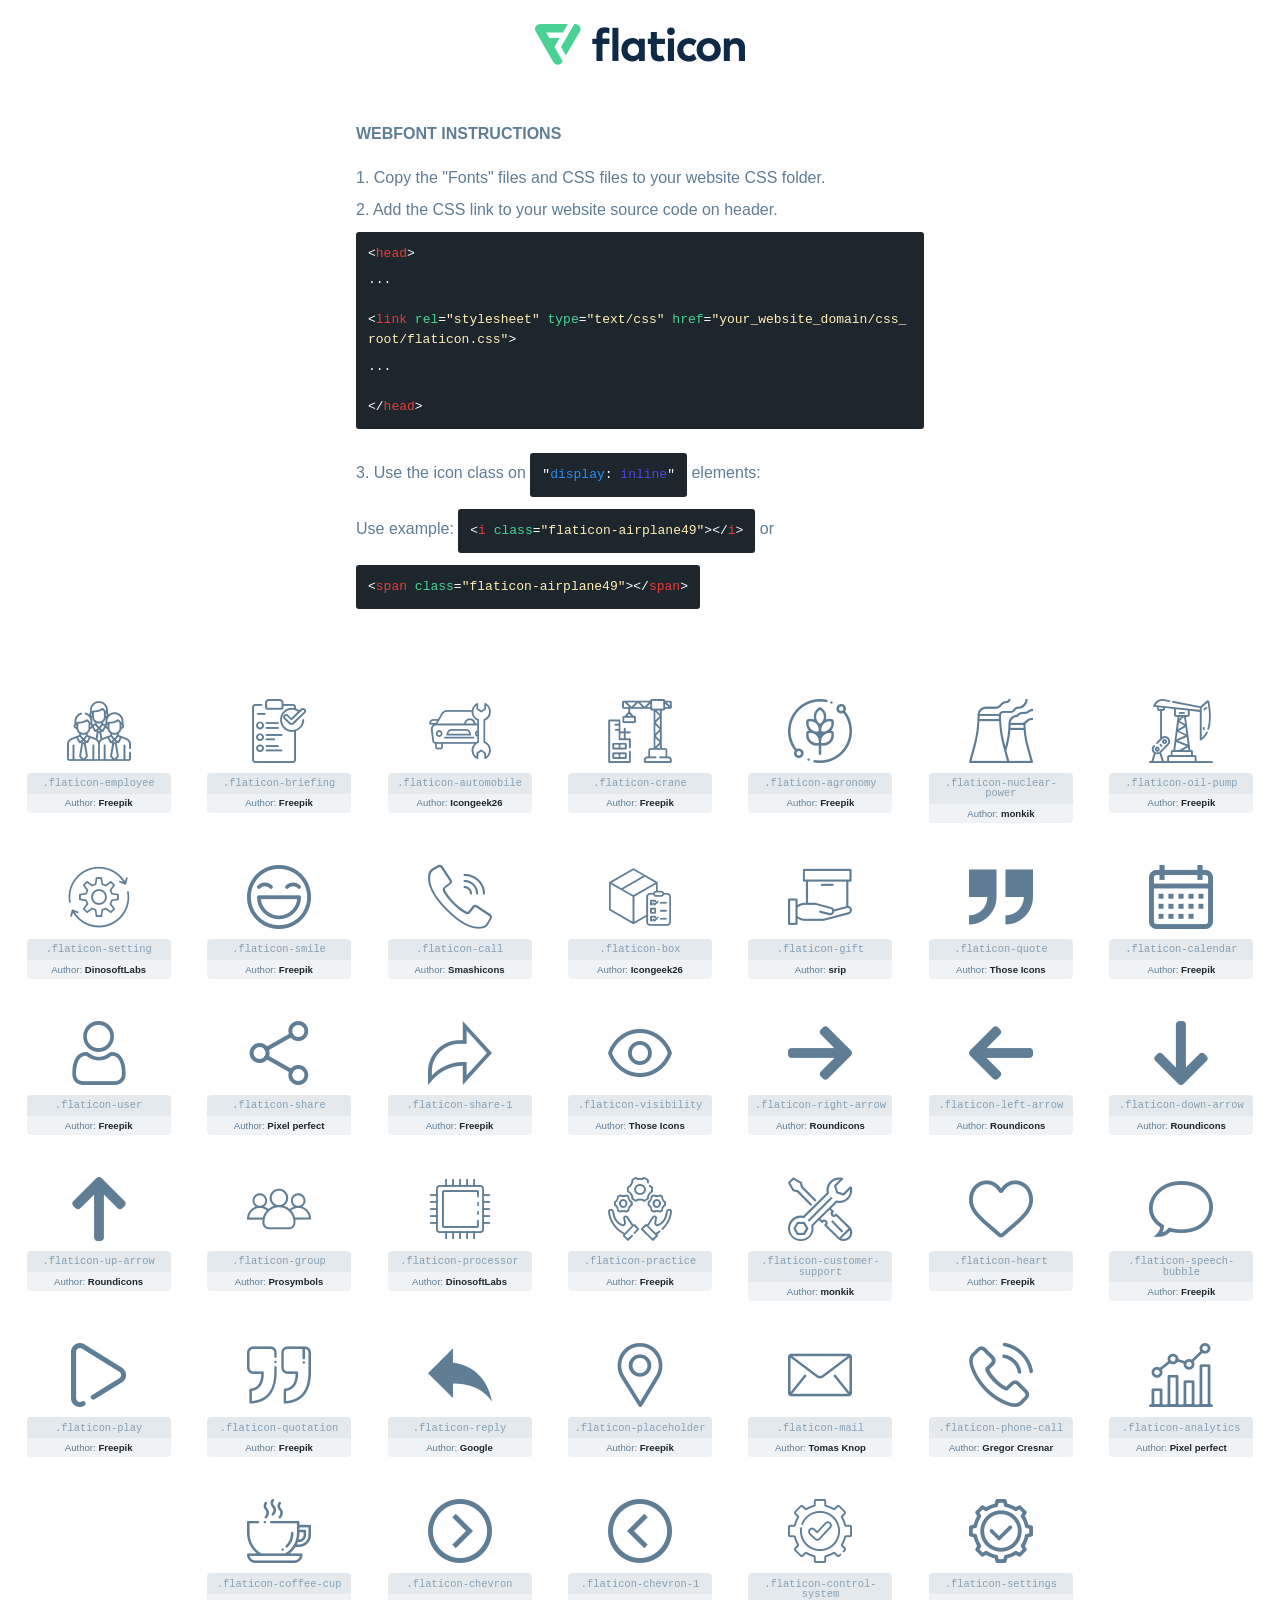
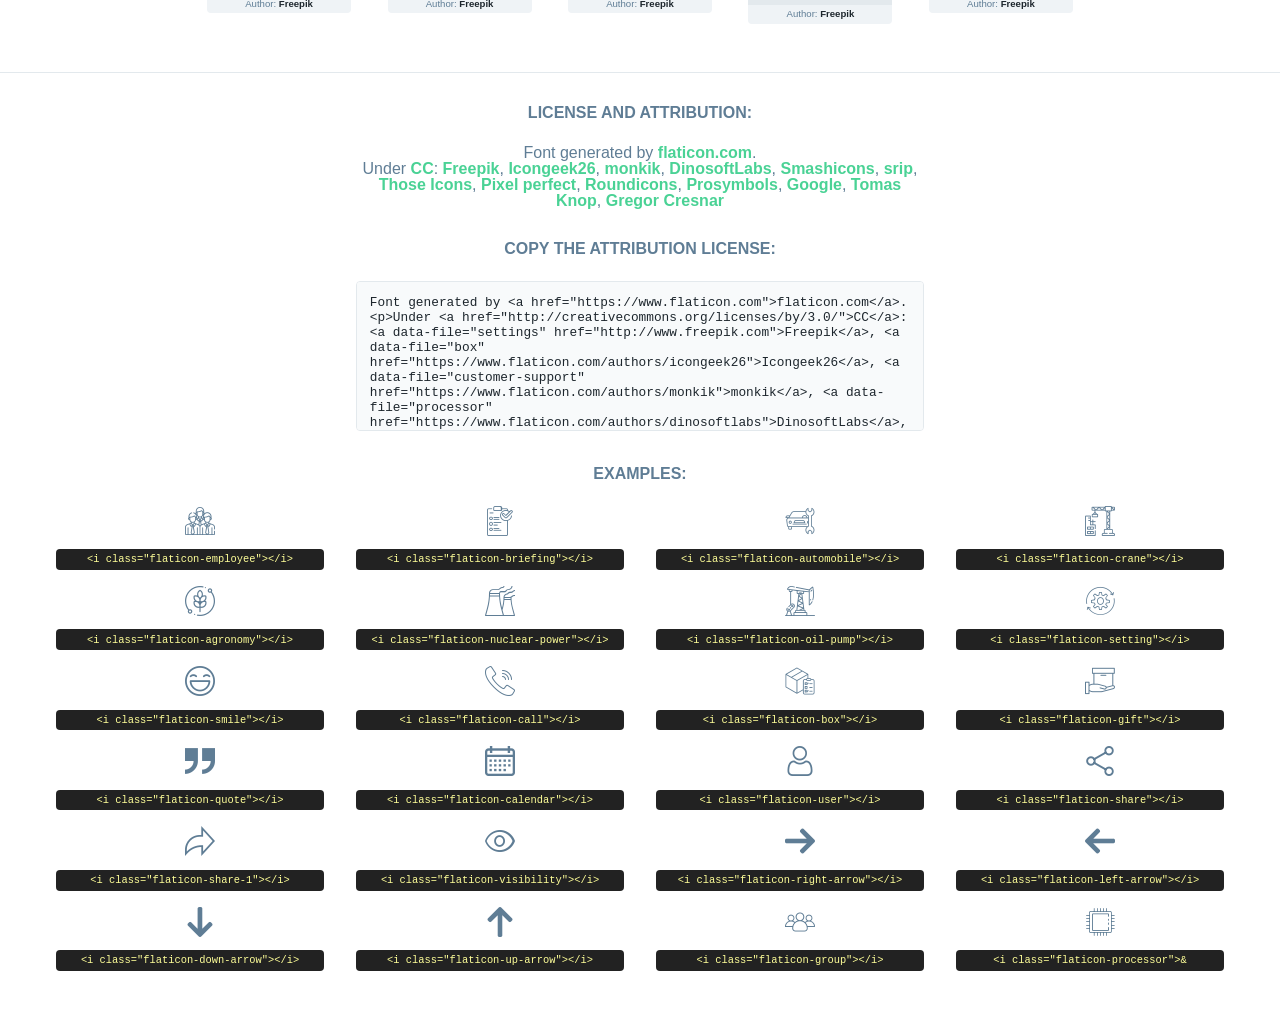
<file: assets/icons/dz-icons/flaticon.html>
<!DOCTYPE html>
<html lang="en">
<head>
    <title>Flaticon Webfont</title>
    <link rel="stylesheet" type="text/css" href="flaticon.css"/>
    <meta charset="UTF-8">
    <style>
        html, body, div, span, applet, object, iframe,
        h1, h2, h3, h4, h5, h6, p, blockquote, pre,
        a, abbr, acronym, address, big, cite, code,
        del, dfn, em, img, ins, kbd, q, s, samp,
        small, strike, strong, sub, sup, tt, var,
        b, u, i, center,
        dl, dt, dd, ol, ul, li,
        fieldset, form, label, legend,
        table, caption, tbody, tfoot, thead, tr, th, td,
        article, aside, canvas, details, embed,
        figure, figcaption, footer, header, hgroup,
        menu, nav, output, ruby, section, summary,
        time, mark, audio, video {
            margin: 0;
            padding: 0;
            border: 0;
            font-size: 100%;
            font: inherit;
            vertical-align: baseline;
        }

        /* HTML5 display-role reset for older browsers */
        article, aside, details, figcaption, figure,
        footer, header, hgroup, menu, nav, section {
            display: block;
        }

        body {
            line-height: 1;
        }

        ol, ul {
            list-style: none;
        }

        blockquote, q {
            quotes: none;
        }

        blockquote:before, blockquote:after,
        q:before, q:after {
            content: '';
            content: none;
        }

        table {
            border-collapse: collapse;
            border-spacing: 0;
        }

        body {
            font-family: Helvetica, Arial, sans-serif;
            font-size: 16px;
            color: #5f7d95;
        }

        a {
            color: #4AD295;
            font-weight: bold;
            text-decoration: none;
        }

        * {
            -moz-box-sizing: border-box;
            -webkit-box-sizing: border-box;
            box-sizing: border-box;
            margin: 0;
            padding: 0;
        }

        [class^="flaticon-"]:before, [class*=" flaticon-"]:before, [class^="flaticon-"]:after, [class*=" flaticon-"]:after {
            font-family: Flaticon;
            font-size: 30px;
            font-style: normal;
            margin-left: 20px;
            color: #333;
        }

        .wrapper {
            max-width: 600px;
            margin: auto;
            padding: 0 1em;
        }

        .title {
            margin-bottom: 24px;
            text-transform: uppercase;
            font-weight: bold;
        }

        header {
            text-align: center;
            padding: 24px;
        }

        header .logo {
            width: 210px;
            height: auto;
            border: none;
            display: inline-block;
        }

        header strong {
            font-size: 28px;
            font-weight: 500;
            vertical-align: middle;
        }

        .demo {
            margin: 2em auto;
            line-height: 1.25em;
        }

        .demo ul li {
            margin-bottom: 12px;
        }

        .demo ul li code {
            background-color: #1D262D;
            border-radius: 3px;
            padding: 12px;
            display: inline-block;
            color: #fff;
            font-family: Consolas, Monaco, Lucida Console, Liberation Mono, DejaVu Sans Mono, Bitstream Vera Sans Mono, Courier New, monospace;
            font-weight: lighter;
            margin-top: 12px;
            font-size: 13px;
            word-break: break-all;
        }

        .demo ul li code .red {
            color: #EC3A3B;
        }

        .demo ul li code .green {
            color: #4AD295;
        }

        .demo ul li code .yellow {
            color: #FFEEB6;
        }

        .demo ul li code .blue {
            color: #2C8CF4;
        }

        .demo ul li code .purple {
            color: #4949E7;
        }

        .demo ul li code .dots {
            margin-top: 0.5em;
            display: block;
        }

        #glyphs {
            border-bottom: 1px solid #E3E9ED;
            padding: 2em 0;
            text-align: center;
        }

        .glyph {
            display: inline-block;
            width: 9em;
            margin: 1em;
            text-align: center;
            vertical-align: top;
            background: #FFF;
        }

        .glyph .flaticon {
            padding: 10px;
            display: block;
            font-family: "Flaticon";
            font-size: 64px;
            line-height: 1;
        }

        .glyph .flaticon:before {
            font-size: 64px;
            color: #5f7d95;
            margin-left: 0;
        }

        .class-name {
            font-size: 0.65em;
            background-color: #E3E9ED;
            color: #869FB2;
            border-radius: 4px 4px 0 0;
            padding: 0.5em;
            font-family: Consolas, Monaco, Lucida Console, Liberation Mono, DejaVu Sans Mono, Bitstream Vera Sans Mono, Courier New, monospace;
        }

        .author-name {
            font-size: 0.6em;
            background-color: #EFF3F6;
            border-top: 0;
            border-radius: 0 0 4px 4px;
            padding: 0.5em;
        }

        .author-name a {
            color: #1D262D;
        }

        .class-name:last-child {
            font-size: 10px;
            color: #888;
        }

        .class-name:last-child a {
            font-size: 10px;
            color: #555;
        }

        .glyph > input {
            display: block;
            width: 100px;
            margin: 5px auto;
            text-align: center;
            font-size: 12px;
            cursor: text;
        }

        .glyph > input.icon-input {
            font-family: "Flaticon";
            font-size: 16px;
            margin-bottom: 10px;
        }

        .attribution .title {
            margin-top: 2em;
        }

        .attribution textarea {
            background-color: #F8FAFB;
            color: #1D262D;
            padding: 1em;
            border: none;
            box-shadow: none;
            border: 1px solid #E3E9ED;
            border-radius: 4px;
            resize: none;
            width: 100%;
            height: 150px;
            font-size: 0.8em;
            font-family: Consolas, Monaco, Lucida Console, Liberation Mono, DejaVu Sans Mono, Bitstream Vera Sans Mono, Courier New, monospace;
            -webkit-appearance: none;
        }

        .attribution textarea:hover {
            border-color: #CFD9E0;
        }

        .attribution textarea:focus {
            border-color: #4AD295;
        }

        .iconsuse {
            margin: 2em auto;
            text-align: center;
            max-width: 1200px;
        }

        .iconsuse:after {
            content: '';
            display: table;
            clear: both;
        }

        .iconsuse .image {
            float: left;
            width: 25%;
            padding: 0 1em;
        }

        .iconsuse .image p {
            margin-bottom: 1em;
        }

        .iconsuse .image span {
            display: block;
            font-size: 0.65em;
            background-color: #222;
            color: #fff;
            border-radius: 4px;
            padding: 0.5em;
            color: #FFFF99;
            margin-top: 1em;
            font-family: Consolas, Monaco, Lucida Console, Liberation Mono, DejaVu Sans Mono, Bitstream Vera Sans Mono, Courier New, monospace;
        }

        .flaticon:before {
            color: #5f7d95;
        }

        #footer {
            text-align: center;
            background-color: #1D262D;
            color: #869FB2;
            padding: 12px;
            font-size: 14px;
        }

        #footer a {
            font-weight: normal;
        }

        @media (max-width: 960px) {
            .iconsuse .image {
                width: 50%;
            }
        }

        .preview {
            width: 100px;
            display: inline-block;
            margin: 10px;
        }

        .preview .inner {
            display: inline-block;
            width: 100%;
            text-align: center;
            background: #f5f5f5;
            -webkit-border-radius: 3px 3px 0 0;
            -moz-border-radius: 3px 3px 0 0;
            border-radius: 3px 3px 0 0;
        }

        .preview .inner  {
            line-height: 85px;
            font-size: 40px;
            color: #333;
        }

        .label {
            display: inline-block;
            width: 100%;
            box-sizing: border-box;
            padding: 5px;
            font-size: 10px;
            font-family: Monaco, monospace;
            color: #666;
            white-space: nowrap;
            overflow: hidden;
            text-overflow: ellipsis;
            background: #ddd;
            -webkit-border-radius: 0 0 3px 3px;
            -moz-border-radius: 0 0 3px 3px;
            border-radius: 0 0 3px 3px;
            color: #666;
        }
    </style>
</head>
<body>
    <header>
        <a href="https://www.flaticon.com/" target="_blank" class="logo">
            <svg xmlns="http://www.w3.org/2000/svg" viewBox="0 0 394.3 76.5">
                <path d="M156.6,69.4H145.3V7.1h11.3Z" style="fill:#0e2a47"/>
                <path d="M206.2,69.4h-11V64.8a15.4,15.4,0,0,1-12.6,5.7c-11.6,0-20.3-9.5-20.3-22.1s8.8-22.1,20.3-22.1a15.4,15.4,0,0,1,12.6,5.8V27.5h11Zm-32.4-21c0,6.4,4.2,11.6,10.8,11.6s10.8-4.9,10.8-11.6-4.4-11.6-10.8-11.6S173.9,42,173.9,48.4Z"
                      style="fill:#0e2a47"/>
                <path d="M262.5,13.7a7.2,7.2,0,0,1-14.4,0,7.2,7.2,0,1,1,14.4,0ZM261,69.4H249.6v-42H261Z"
                      style="fill:#0e2a47"/>
                <path id="_Trazado_" data-name="&lt;Trazado&gt;"
                      d="M139.6,17.8a16.6,16.6,0,0,0-8-1.4c-3.2.4-4.9,2-4.9,5.9v5.1h13V37.5h-13v32H115.4v-32h-7.8v-10h7.8V22.2c0-9.9,5.2-16.3,15-16.3a23.4,23.4,0,0,1,9.3,1.8Z"
                      style="fill:#0e2a47"/>
                <path d="M235.1,60c-3.5,0-6.3-1.9-6.3-7.1V37.5H244v-10H228.8V15H217.5V27.5h-5.7v10h5.7V53.7c0,10.9,5.3,16.8,15.7,16.8A22.9,22.9,0,0,0,244,68l-4.3-9.1A12.3,12.3,0,0,1,235.1,60Z"
                      style="fill:#0e2a47"/>
                <path d="M348.9,48.4c0,12.6-9.7,22.1-22.7,22.1s-22.7-9.4-22.7-22.1,9.6-22.1,22.7-22.1S348.9,35.8,348.9,48.4Zm-33.9,0c0,6.8,4.8,11.6,11.1,11.6s11.2-4.8,11.2-11.6-4.8-11.6-11.2-11.6S315.1,41.6,315.1,48.4Z"
                      style="fill:#0e2a47"/>
                <path d="M394.3,42.7V69.4H382.9V46.3c0-6.1-3-9.4-8.2-9.4s-8.9,3.2-8.9,9.5v23H354.6v-42h11v4.9c3-4.5,7.6-6.1,12.3-6.1C387.5,26.3,394.3,33,394.3,42.7Z"
                      style="fill:#0e2a47"/>
                <path d="M298,55.7h0a12.4,12.4,0,0,1-8.2,4.2h-.9l-1.8-.2a10,10,0,0,1-7.4-5.6,13.2,13.2,0,0,1-1.2-5.8,13,13,0,0,1,1.3-5.9,10.1,10.1,0,0,1,7.5-5.5h2.4a11.7,11.7,0,0,1,8.3,4.2l5.5-9.6a19.9,19.9,0,0,0-8.1-4.3,23.4,23.4,0,0,0-6.1-.8,25.2,25.2,0,0,0-7.5,1.1,20.9,20.9,0,0,0-8,4.6,21.9,21.9,0,0,0-6.8,16.4,21.9,21.9,0,0,0,6.7,16.3,20.9,20.9,0,0,0,8,4.6,25.2,25.2,0,0,0,7.7,1.2,23.6,23.6,0,0,0,6.2-.8,20,20,0,0,0,8.1-4.4Z"
                      style="fill:#0e2a47"/>
                <path d="M46.3,26.5H26.9L20.8,16H52.4L61.6,0H9.4A9.3,9.3,0,0,0,1.3,4.7a9.3,9.3,0,0,0,0,9.4L34.6,71.8a9.4,9.4,0,0,0,16.2,0l1.1-1.9L36.6,43.3Z"
                      style="fill:#4ad295"/>
                <path d="M84.2,4.7A9.3,9.3,0,0,0,76.1,0H73.8l-25,43.3,9.2,16L84.2,14A9.3,9.3,0,0,0,84.2,4.7Z"
                      style="fill:#4ad295"/>
            </svg>
        </a>
    </header>
    <section class="demo wrapper">

        <p class="title">Webfont Instructions</p>

        <ul>
            <li>
                <span class="num">1. </span>Copy the "Fonts" files and CSS files to your website CSS folder.
            </li>
            <li>
                <span class="num">2. </span>Add the CSS link to your website source code on header.
                <code class="big">
                    &lt;<span class="red">head</span>&gt;
                    <br/><span class="dots">...</span>
                    <br/>&lt;<span class="red">link</span> <span class="green">rel</span>=<span
                        class="yellow">"stylesheet"</span> <span class="green">type</span>=<span
                        class="yellow">"text/css"</span> <span class="green">href</span>=<span class="yellow">"your_website_domain/css_root/flaticon.css"</span>&gt;
                    <br/><span class="dots">...</span>
                    <br/>&lt;/<span class="red">head</span>&gt;
                </code>
            </li>

            <li>
                <p>
                    <span class="num">3. </span>Use the icon class on <code>"<span class="blue">display</span>:<span
                        class="purple"> inline</span>"</code> elements:
                    <br/>
                    Use example: <code>&lt;<span class="red">i</span> <span class="green">class</span>=<span class="yellow">&quot;flaticon-airplane49&quot;</span>&gt;&lt;/<span
                        class="red">i</span>&gt;</code> or <code>&lt;<span class="red">span</span> <span
                        class="green">class</span>=<span class="yellow">&quot;flaticon-airplane49&quot;</span>&gt;&lt;/<span
                        class="red">span</span>&gt;</code>
            </li>
        </ul>

    </section>
    <section id="glyphs">
            <div class="glyph">
                <i class="flaticon flaticon-employee"></i>
                <div class="class-name">.flaticon-employee</div>
                <div class="author-name">Author: <a data-file="employee" href="http://www.freepik.com">Freepik</a> </div>
            </div>

            <div class="glyph">
                <i class="flaticon flaticon-briefing"></i>
                <div class="class-name">.flaticon-briefing</div>
                <div class="author-name">Author: <a data-file="briefing" href="http://www.freepik.com">Freepik</a> </div>
            </div>

            <div class="glyph">
                <i class="flaticon flaticon-automobile"></i>
                <div class="class-name">.flaticon-automobile</div>
                <div class="author-name">Author: <a data-file="automobile" href="https://www.flaticon.com/authors/icongeek26">Icongeek26</a> </div>
            </div>

            <div class="glyph">
                <i class="flaticon flaticon-crane"></i>
                <div class="class-name">.flaticon-crane</div>
                <div class="author-name">Author: <a data-file="crane" href="http://www.freepik.com">Freepik</a> </div>
            </div>

            <div class="glyph">
                <i class="flaticon flaticon-agronomy"></i>
                <div class="class-name">.flaticon-agronomy</div>
                <div class="author-name">Author: <a data-file="agronomy" href="http://www.freepik.com">Freepik</a> </div>
            </div>

            <div class="glyph">
                <i class="flaticon flaticon-nuclear-power"></i>
                <div class="class-name">.flaticon-nuclear-power</div>
                <div class="author-name">Author: <a data-file="nuclear-power" href="https://www.flaticon.com/authors/monkik">monkik</a> </div>
            </div>

            <div class="glyph">
                <i class="flaticon flaticon-oil-pump"></i>
                <div class="class-name">.flaticon-oil-pump</div>
                <div class="author-name">Author: <a data-file="oil-pump" href="http://www.freepik.com">Freepik</a> </div>
            </div>

            <div class="glyph">
                <i class="flaticon flaticon-setting"></i>
                <div class="class-name">.flaticon-setting</div>
                <div class="author-name">Author: <a data-file="setting" href="https://www.flaticon.com/authors/dinosoftlabs">DinosoftLabs</a> </div>
            </div>

            <div class="glyph">
                <i class="flaticon flaticon-smile"></i>
                <div class="class-name">.flaticon-smile</div>
                <div class="author-name">Author: <a data-file="smile" href="http://www.freepik.com">Freepik</a> </div>
            </div>

            <div class="glyph">
                <i class="flaticon flaticon-call"></i>
                <div class="class-name">.flaticon-call</div>
                <div class="author-name">Author: <a data-file="call" href="https://www.flaticon.com/authors/smashicons">Smashicons</a> </div>
            </div>

            <div class="glyph">
                <i class="flaticon flaticon-box"></i>
                <div class="class-name">.flaticon-box</div>
                <div class="author-name">Author: <a data-file="box" href="https://www.flaticon.com/authors/icongeek26">Icongeek26</a> </div>
            </div>

            <div class="glyph">
                <i class="flaticon flaticon-gift"></i>
                <div class="class-name">.flaticon-gift</div>
                <div class="author-name">Author: <a data-file="gift" href="https://www.flaticon.com/authors/srip">srip</a> </div>
            </div>

            <div class="glyph">
                <i class="flaticon flaticon-quote"></i>
                <div class="class-name">.flaticon-quote</div>
                <div class="author-name">Author: <a data-file="quote" href="https://www.flaticon.com/authors/those-icons">Those Icons</a> </div>
            </div>

            <div class="glyph">
                <i class="flaticon flaticon-calendar"></i>
                <div class="class-name">.flaticon-calendar</div>
                <div class="author-name">Author: <a data-file="calendar" href="http://www.freepik.com">Freepik</a> </div>
            </div>

            <div class="glyph">
                <i class="flaticon flaticon-user"></i>
                <div class="class-name">.flaticon-user</div>
                <div class="author-name">Author: <a data-file="user" href="http://www.freepik.com">Freepik</a> </div>
            </div>

            <div class="glyph">
                <i class="flaticon flaticon-share"></i>
                <div class="class-name">.flaticon-share</div>
                <div class="author-name">Author: <a data-file="share" href="https://www.flaticon.com/authors/pixel-perfect">Pixel perfect</a> </div>
            </div>

            <div class="glyph">
                <i class="flaticon flaticon-share-1"></i>
                <div class="class-name">.flaticon-share-1</div>
                <div class="author-name">Author: <a data-file="share-1" href="http://www.freepik.com">Freepik</a> </div>
            </div>

            <div class="glyph">
                <i class="flaticon flaticon-visibility"></i>
                <div class="class-name">.flaticon-visibility</div>
                <div class="author-name">Author: <a data-file="visibility" href="https://www.flaticon.com/authors/those-icons">Those Icons</a> </div>
            </div>

            <div class="glyph">
                <i class="flaticon flaticon-right-arrow"></i>
                <div class="class-name">.flaticon-right-arrow</div>
                <div class="author-name">Author: <a data-file="right-arrow" href="https://www.flaticon.com/authors/roundicons">Roundicons</a> </div>
            </div>

            <div class="glyph">
                <i class="flaticon flaticon-left-arrow"></i>
                <div class="class-name">.flaticon-left-arrow</div>
                <div class="author-name">Author: <a data-file="left-arrow" href="https://www.flaticon.com/authors/roundicons">Roundicons</a> </div>
            </div>

            <div class="glyph">
                <i class="flaticon flaticon-down-arrow"></i>
                <div class="class-name">.flaticon-down-arrow</div>
                <div class="author-name">Author: <a data-file="down-arrow" href="https://www.flaticon.com/authors/roundicons">Roundicons</a> </div>
            </div>

            <div class="glyph">
                <i class="flaticon flaticon-up-arrow"></i>
                <div class="class-name">.flaticon-up-arrow</div>
                <div class="author-name">Author: <a data-file="up-arrow" href="https://www.flaticon.com/authors/roundicons">Roundicons</a> </div>
            </div>

            <div class="glyph">
                <i class="flaticon flaticon-group"></i>
                <div class="class-name">.flaticon-group</div>
                <div class="author-name">Author: <a data-file="group" href="https://www.flaticon.com/authors/prosymbols">Prosymbols</a> </div>
            </div>

            <div class="glyph">
                <i class="flaticon flaticon-processor"></i>
                <div class="class-name">.flaticon-processor</div>
                <div class="author-name">Author: <a data-file="processor" href="https://www.flaticon.com/authors/dinosoftlabs">DinosoftLabs</a> </div>
            </div>

            <div class="glyph">
                <i class="flaticon flaticon-practice"></i>
                <div class="class-name">.flaticon-practice</div>
                <div class="author-name">Author: <a data-file="practice" href="http://www.freepik.com">Freepik</a> </div>
            </div>

            <div class="glyph">
                <i class="flaticon flaticon-customer-support"></i>
                <div class="class-name">.flaticon-customer-support</div>
                <div class="author-name">Author: <a data-file="customer-support" href="https://www.flaticon.com/authors/monkik">monkik</a> </div>
            </div>

            <div class="glyph">
                <i class="flaticon flaticon-heart"></i>
                <div class="class-name">.flaticon-heart</div>
                <div class="author-name">Author: <a data-file="heart" href="http://www.freepik.com">Freepik</a> </div>
            </div>

            <div class="glyph">
                <i class="flaticon flaticon-speech-bubble"></i>
                <div class="class-name">.flaticon-speech-bubble</div>
                <div class="author-name">Author: <a data-file="speech-bubble" href="http://www.freepik.com">Freepik</a> </div>
            </div>

            <div class="glyph">
                <i class="flaticon flaticon-play"></i>
                <div class="class-name">.flaticon-play</div>
                <div class="author-name">Author: <a data-file="play" href="http://www.freepik.com">Freepik</a> </div>
            </div>

            <div class="glyph">
                <i class="flaticon flaticon-quotation"></i>
                <div class="class-name">.flaticon-quotation</div>
                <div class="author-name">Author: <a data-file="quotation" href="http://www.freepik.com">Freepik</a> </div>
            </div>

            <div class="glyph">
                <i class="flaticon flaticon-reply"></i>
                <div class="class-name">.flaticon-reply</div>
                <div class="author-name">Author: <a data-file="reply" href="https://www.flaticon.com/authors/google">Google</a> </div>
            </div>

            <div class="glyph">
                <i class="flaticon flaticon-placeholder"></i>
                <div class="class-name">.flaticon-placeholder</div>
                <div class="author-name">Author: <a data-file="placeholder" href="http://www.freepik.com">Freepik</a> </div>
            </div>

            <div class="glyph">
                <i class="flaticon flaticon-mail"></i>
                <div class="class-name">.flaticon-mail</div>
                <div class="author-name">Author: <a data-file="mail" href="https://www.flaticon.com/authors/tomas-knop">Tomas Knop</a> </div>
            </div>

            <div class="glyph">
                <i class="flaticon flaticon-phone-call"></i>
                <div class="class-name">.flaticon-phone-call</div>
                <div class="author-name">Author: <a data-file="phone-call" href="https://www.flaticon.com/authors/gregor-cresnar">Gregor Cresnar</a> </div>
            </div>

            <div class="glyph">
                <i class="flaticon flaticon-analytics"></i>
                <div class="class-name">.flaticon-analytics</div>
                <div class="author-name">Author: <a data-file="analytics" href="https://www.flaticon.com/authors/pixel-perfect">Pixel perfect</a> </div>
            </div>

            <div class="glyph">
                <i class="flaticon flaticon-coffee-cup"></i>
                <div class="class-name">.flaticon-coffee-cup</div>
                <div class="author-name">Author: <a data-file="coffee-cup" href="http://www.freepik.com">Freepik</a> </div>
            </div>

            <div class="glyph">
                <i class="flaticon flaticon-chevron"></i>
                <div class="class-name">.flaticon-chevron</div>
                <div class="author-name">Author: <a data-file="chevron" href="http://www.freepik.com">Freepik</a> </div>
            </div>

            <div class="glyph">
                <i class="flaticon flaticon-chevron-1"></i>
                <div class="class-name">.flaticon-chevron-1</div>
                <div class="author-name">Author: <a data-file="chevron-1" href="http://www.freepik.com">Freepik</a> </div>
            </div>

            <div class="glyph">
                <i class="flaticon flaticon-control-system"></i>
                <div class="class-name">.flaticon-control-system</div>
                <div class="author-name">Author: <a data-file="control-system" href="http://www.freepik.com">Freepik</a> </div>
            </div>

            <div class="glyph">
                <i class="flaticon flaticon-settings"></i>
                <div class="class-name">.flaticon-settings</div>
                <div class="author-name">Author: <a data-file="settings" href="http://www.freepik.com">Freepik</a> </div>
            </div>

    </section>

    <section class="attribution wrapper"   style="text-align:center;">

        <div class="title">License and attribution:</div><div class="attrDiv">Font generated by <a href="https://www.flaticon.com">flaticon.com</a>. <div><p>Under <a href="http://creativecommons.org/licenses/by/3.0/">CC</a>: <a data-file="settings" href="http://www.freepik.com">Freepik</a>, <a data-file="box" href="https://www.flaticon.com/authors/icongeek26">Icongeek26</a>, <a data-file="customer-support" href="https://www.flaticon.com/authors/monkik">monkik</a>, <a data-file="processor" href="https://www.flaticon.com/authors/dinosoftlabs">DinosoftLabs</a>, <a data-file="call" href="https://www.flaticon.com/authors/smashicons">Smashicons</a>, <a data-file="gift" href="https://www.flaticon.com/authors/srip">srip</a>, <a data-file="visibility" href="https://www.flaticon.com/authors/those-icons">Those Icons</a>, <a data-file="analytics" href="https://www.flaticon.com/authors/pixel-perfect">Pixel perfect</a>, <a data-file="up-arrow" href="https://www.flaticon.com/authors/roundicons">Roundicons</a>, <a data-file="group" href="https://www.flaticon.com/authors/prosymbols">Prosymbols</a>, <a data-file="reply" href="https://www.flaticon.com/authors/google">Google</a>, <a data-file="mail" href="https://www.flaticon.com/authors/tomas-knop">Tomas Knop</a>, <a data-file="phone-call" href="https://www.flaticon.com/authors/gregor-cresnar">Gregor Cresnar</a></p>  </div>
        </div>
        <div class="title">Copy the Attribution License:</div>

        <textarea onclick="this.focus();this.select();">Font generated by &lt;a href=&quot;https://www.flaticon.com&quot;&gt;flaticon.com&lt;/a&gt;. <p>Under <a href="http://creativecommons.org/licenses/by/3.0/">CC</a>: <a data-file="settings" href="http://www.freepik.com">Freepik</a>, <a data-file="box" href="https://www.flaticon.com/authors/icongeek26">Icongeek26</a>, <a data-file="customer-support" href="https://www.flaticon.com/authors/monkik">monkik</a>, <a data-file="processor" href="https://www.flaticon.com/authors/dinosoftlabs">DinosoftLabs</a>, <a data-file="call" href="https://www.flaticon.com/authors/smashicons">Smashicons</a>, <a data-file="gift" href="https://www.flaticon.com/authors/srip">srip</a>, <a data-file="visibility" href="https://www.flaticon.com/authors/those-icons">Those Icons</a>, <a data-file="analytics" href="https://www.flaticon.com/authors/pixel-perfect">Pixel perfect</a>, <a data-file="up-arrow" href="https://www.flaticon.com/authors/roundicons">Roundicons</a>, <a data-file="group" href="https://www.flaticon.com/authors/prosymbols">Prosymbols</a>, <a data-file="reply" href="https://www.flaticon.com/authors/google">Google</a>, <a data-file="mail" href="https://www.flaticon.com/authors/tomas-knop">Tomas Knop</a>, <a data-file="phone-call" href="https://www.flaticon.com/authors/gregor-cresnar">Gregor Cresnar</a></p> 
        </textarea>

    </section>

    <section class="iconsuse">

        <div class="title">Examples:</div>
            <div class="image">
                <p>
                    <i class="flaticon flaticon-employee"></i>
                    <span>&lt;i class=&quot;flaticon-employee&quot;&gt;&lt;/i&gt;</span>
                </p>
            </div>
            <div class="image">
                <p>
                    <i class="flaticon flaticon-briefing"></i>
                    <span>&lt;i class=&quot;flaticon-briefing&quot;&gt;&lt;/i&gt;</span>
                </p>
            </div>
            <div class="image">
                <p>
                    <i class="flaticon flaticon-automobile"></i>
                    <span>&lt;i class=&quot;flaticon-automobile&quot;&gt;&lt;/i&gt;</span>
                </p>
            </div>
            <div class="image">
                <p>
                    <i class="flaticon flaticon-crane"></i>
                    <span>&lt;i class=&quot;flaticon-crane&quot;&gt;&lt;/i&gt;</span>
                </p>
            </div>
            <div class="image">
                <p>
                    <i class="flaticon flaticon-agronomy"></i>
                    <span>&lt;i class=&quot;flaticon-agronomy&quot;&gt;&lt;/i&gt;</span>
                </p>
            </div>
            <div class="image">
                <p>
                    <i class="flaticon flaticon-nuclear-power"></i>
                    <span>&lt;i class=&quot;flaticon-nuclear-power&quot;&gt;&lt;/i&gt;</span>
                </p>
            </div>
            <div class="image">
                <p>
                    <i class="flaticon flaticon-oil-pump"></i>
                    <span>&lt;i class=&quot;flaticon-oil-pump&quot;&gt;&lt;/i&gt;</span>
                </p>
            </div>
            <div class="image">
                <p>
                    <i class="flaticon flaticon-setting"></i>
                    <span>&lt;i class=&quot;flaticon-setting&quot;&gt;&lt;/i&gt;</span>
                </p>
            </div>
            <div class="image">
                <p>
                    <i class="flaticon flaticon-smile"></i>
                    <span>&lt;i class=&quot;flaticon-smile&quot;&gt;&lt;/i&gt;</span>
                </p>
            </div>
            <div class="image">
                <p>
                    <i class="flaticon flaticon-call"></i>
                    <span>&lt;i class=&quot;flaticon-call&quot;&gt;&lt;/i&gt;</span>
                </p>
            </div>
            <div class="image">
                <p>
                    <i class="flaticon flaticon-box"></i>
                    <span>&lt;i class=&quot;flaticon-box&quot;&gt;&lt;/i&gt;</span>
                </p>
            </div>
            <div class="image">
                <p>
                    <i class="flaticon flaticon-gift"></i>
                    <span>&lt;i class=&quot;flaticon-gift&quot;&gt;&lt;/i&gt;</span>
                </p>
            </div>
            <div class="image">
                <p>
                    <i class="flaticon flaticon-quote"></i>
                    <span>&lt;i class=&quot;flaticon-quote&quot;&gt;&lt;/i&gt;</span>
                </p>
            </div>
            <div class="image">
                <p>
                    <i class="flaticon flaticon-calendar"></i>
                    <span>&lt;i class=&quot;flaticon-calendar&quot;&gt;&lt;/i&gt;</span>
                </p>
            </div>
            <div class="image">
                <p>
                    <i class="flaticon flaticon-user"></i>
                    <span>&lt;i class=&quot;flaticon-user&quot;&gt;&lt;/i&gt;</span>
                </p>
            </div>
            <div class="image">
                <p>
                    <i class="flaticon flaticon-share"></i>
                    <span>&lt;i class=&quot;flaticon-share&quot;&gt;&lt;/i&gt;</span>
                </p>
            </div>
            <div class="image">
                <p>
                    <i class="flaticon flaticon-share-1"></i>
                    <span>&lt;i class=&quot;flaticon-share-1&quot;&gt;&lt;/i&gt;</span>
                </p>
            </div>
            <div class="image">
                <p>
                    <i class="flaticon flaticon-visibility"></i>
                    <span>&lt;i class=&quot;flaticon-visibility&quot;&gt;&lt;/i&gt;</span>
                </p>
            </div>
            <div class="image">
                <p>
                    <i class="flaticon flaticon-right-arrow"></i>
                    <span>&lt;i class=&quot;flaticon-right-arrow&quot;&gt;&lt;/i&gt;</span>
                </p>
            </div>
            <div class="image">
                <p>
                    <i class="flaticon flaticon-left-arrow"></i>
                    <span>&lt;i class=&quot;flaticon-left-arrow&quot;&gt;&lt;/i&gt;</span>
                </p>
            </div>
            <div class="image">
                <p>
                    <i class="flaticon flaticon-down-arrow"></i>
                    <span>&lt;i class=&quot;flaticon-down-arrow&quot;&gt;&lt;/i&gt;</span>
                </p>
            </div>
            <div class="image">
                <p>
                    <i class="flaticon flaticon-up-arrow"></i>
                    <span>&lt;i class=&quot;flaticon-up-arrow&quot;&gt;&lt;/i&gt;</span>
                </p>
            </div>
            <div class="image">
                <p>
                    <i class="flaticon flaticon-group"></i>
                    <span>&lt;i class=&quot;flaticon-group&quot;&gt;&lt;/i&gt;</span>
                </p>
            </div>
            <div class="image">
                <p>
                    <i class="flaticon flaticon-processor"></i>
                    <span>&lt;i class=&quot;flaticon-processor&quot;&gt;&
</file>
<file: assets/icons/dz-icons/flaticon.css>
@font-face {
    font-family: "flaticon";
    src: url("./flaticon.ttf?657045ec9684f98ce31cabb376a1f368") format("truetype"),
url("./flaticon.woff?657045ec9684f98ce31cabb376a1f368") format("woff"),
url("./flaticon.woff2?657045ec9684f98ce31cabb376a1f368") format("woff2"),
url("./flaticon.eot?657045ec9684f98ce31cabb376a1f368#iefix") format("embedded-opentype"),
url("./flaticon.svg?657045ec9684f98ce31cabb376a1f368#flaticon") format("svg");
}

i[class^="flaticon-"]:before, i[class*=" flaticon-"]:before {
    font-family: flaticon !important;
    font-style: normal;
    font-weight: normal !important;
    font-variant: normal;
    text-transform: none;
    line-height: 1;
    -webkit-font-smoothing: antialiased;
    -moz-osx-font-smoothing: grayscale;
}

.flaticon-employee:before {
    content: "\f101";
}
.flaticon-briefing:before {
    content: "\f102";
}
.flaticon-automobile:before {
    content: "\f103";
}
.flaticon-crane:before {
    content: "\f104";
}
.flaticon-agronomy:before {
    content: "\f105";
}
.flaticon-nuclear-power:before {
    content: "\f106";
}
.flaticon-oil-pump:before {
    content: "\f107";
}
.flaticon-setting:before {
    content: "\f108";
}
.flaticon-smile:before {
    content: "\f109";
}
.flaticon-call:before {
    content: "\f10a";
}
.flaticon-box:before {
    content: "\f10b";
}
.flaticon-gift:before {
    content: "\f10c";
}
.flaticon-quote:before {
    content: "\f10d";
}
.flaticon-calendar:before {
    content: "\f10e";
}
.flaticon-user:before {
    content: "\f10f";
}
.flaticon-share:before {
    content: "\f110";
}
.flaticon-share-1:before {
    content: "\f111";
}
.flaticon-visibility:before {
    content: "\f112";
}
.flaticon-right-arrow:before {
    content: "\f113";
}
.flaticon-left-arrow:before {
    content: "\f114";
}
.flaticon-down-arrow:before {
    content: "\f115";
}
.flaticon-up-arrow:before {
    content: "\f116";
}
.flaticon-group:before {
    content: "\f117";
}
.flaticon-processor:before {
    content: "\f118";
}
.flaticon-practice:before {
    content: "\f119";
}
.flaticon-customer-support:before {
    content: "\f11a";
}
.flaticon-heart:before {
    content: "\f11b";
}
.flaticon-speech-bubble:before {
    content: "\f11c";
}
.flaticon-play:before {
    content: "\f11d";
}
.flaticon-quotation:before {
    content: "\f11e";
}
.flaticon-reply:before {
    content: "\f11f";
}
.flaticon-placeholder:before {
    content: "\f120";
}
.flaticon-mail:before {
    content: "\f121";
}
.flaticon-phone-call:before {
    content: "\f122";
}
.flaticon-analytics:before {
    content: "\f123";
}
.flaticon-coffee-cup:before {
    content: "\f124";
}
.flaticon-chevron:before {
    content: "\f125";
}
.flaticon-chevron-1:before {
    content: "\f126";
}
.flaticon-control-system:before {
    content: "\f127";
}
.flaticon-settings:before {
    content: "\f128";
}
</file>
